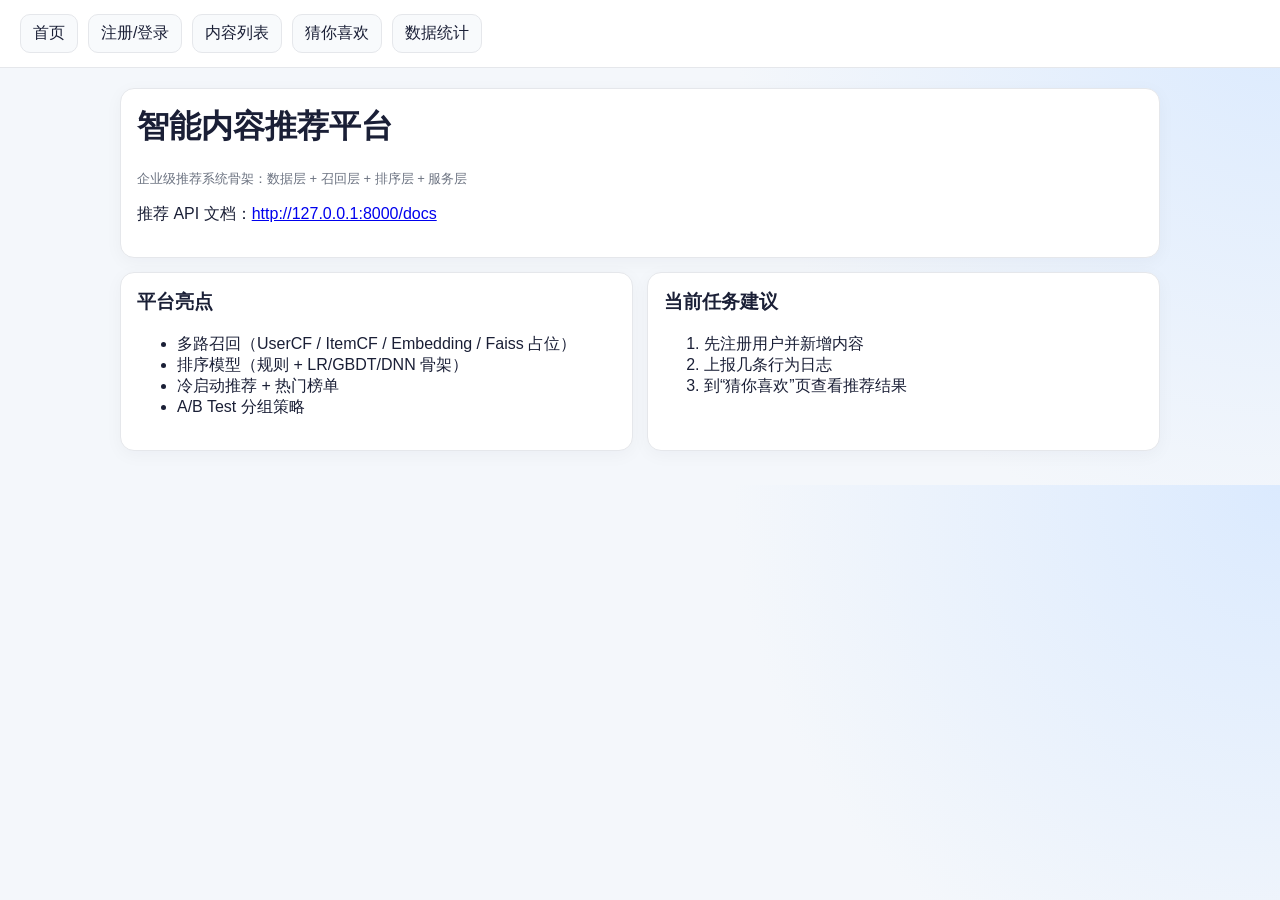
<file: frontend/index.html>
<!doctype html>
<html lang="zh-CN">
<head>
  <meta charset="UTF-8" />
  <meta name="viewport" content="width=device-width, initial-scale=1.0" />
  <title>智能内容推荐平台</title>
  <link rel="stylesheet" href="./css/style.css" />
</head>
<body>
  <nav class="nav">
    <a href="./index.html">首页</a>
    <a href="./login.html">注册/登录</a>
    <a href="./items.html">内容列表</a>
    <a href="./recommend.html">猜你喜欢</a>
    <a href="./stats.html">数据统计</a>
  </nav>

  <div class="container">
    <div class="card">
      <h1>智能内容推荐平台</h1>
      <p class="small">企业级推荐系统骨架：数据层 + 召回层 + 排序层 + 服务层</p>
      <p>推荐 API 文档：<a href="http://127.0.0.1:8000/docs" target="_blank">http://127.0.0.1:8000/docs</a></p>
    </div>

    <div class="grid">
      <div class="card">
        <h3>平台亮点</h3>
        <ul>
          <li>多路召回（UserCF / ItemCF / Embedding / Faiss 占位）</li>
          <li>排序模型（规则 + LR/GBDT/DNN 骨架）</li>
          <li>冷启动推荐 + 热门榜单</li>
          <li>A/B Test 分组策略</li>
        </ul>
      </div>

      <div class="card">
        <h3>当前任务建议</h3>
        <ol>
          <li>先注册用户并新增内容</li>
          <li>上报几条行为日志</li>
          <li>到“猜你喜欢”页查看推荐结果</li>
        </ol>
      </div>
    </div>
  </div>
</body>
</html>
</file>
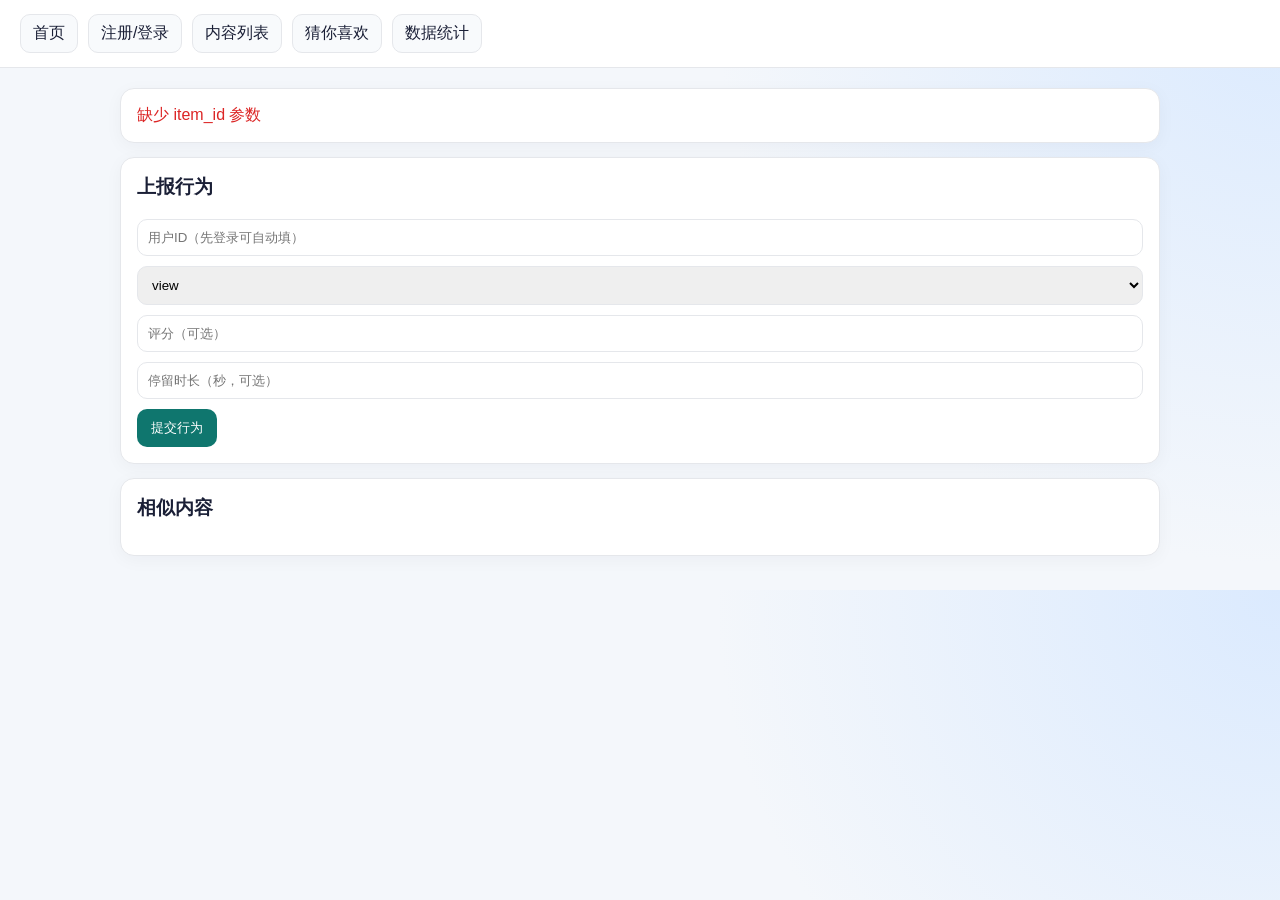
<file: frontend/detail.html>
<!doctype html>
<html lang="zh-CN">
<head>
  <meta charset="UTF-8" />
  <meta name="viewport" content="width=device-width, initial-scale=1.0" />
  <title>内容详情</title>
  <link rel="stylesheet" href="./css/style.css" />
</head>
<body>
  <nav class="nav">
    <a href="./index.html">首页</a>
    <a href="./login.html">注册/登录</a>
    <a href="./items.html">内容列表</a>
    <a href="./recommend.html">猜你喜欢</a>
    <a href="./stats.html">数据统计</a>
  </nav>

  <div class="container">
    <div id="detailWrap" class="card"></div>

    <div class="card">
      <h3>上报行为</h3>
      <input id="userId" placeholder="用户ID（先登录可自动填）" />
      <select id="behaviorType">
        <option value="view">view</option>
        <option value="click">click</option>
        <option value="like">like</option>
        <option value="favorite">favorite</option>
        <option value="rating">rating</option>
      </select>
      <input id="rating" placeholder="评分（可选）" />
      <input id="duration" placeholder="停留时长（秒，可选）" />
      <button onclick="submitBehavior()">提交行为</button>
      <div id="behaviorResult" class="small"></div>
    </div>

    <div class="card">
      <h3>相似内容</h3>
      <div id="similarWrap"></div>
    </div>
  </div>

  <script src="./js/api.js"></script>
  <script src="./js/main.js"></script>
  <script>
    const query = new URLSearchParams(window.location.search);
    const itemId = Number(query.get('item_id'));
    const defaultUserId = localStorage.getItem('user_id') || '';
    document.getElementById('userId').value = defaultUserId;

    async function loadDetail() {
      if (!itemId) {
        document.getElementById('detailWrap').innerHTML = '<div class="error">缺少 item_id 参数</div>';
        return;
      }
      try {
        const item = await apiGet(`/api/items/${itemId}`);
        document.getElementById('detailWrap').innerHTML = `
          <h2>${item.title}</h2>
          <div class="small">分类：${item.category || '-'} | 标签：${item.tags || '-'}</div>
          <p>${item.description || ''}</p>
          <div class="small">热度：${item.popularity}</div>
        `;

        const similar = await apiGet(`/api/items/${itemId}/similar`);
        renderList('similarWrap', similar, x => `
          <div class="card">
            <div><strong>${x.title}</strong></div>
            <div class="small">理由：${x.reason}</div>
          </div>
        `);
      } catch (e) {
        document.getElementById('detailWrap').innerHTML = `<div class="error">加载失败: ${e.message}</div>`;
      }
    }

    async function submitBehavior() {
      const payload = {
        user_id: Number(document.getElementById('userId').value),
        item_id: itemId,
        behavior_type: document.getElementById('behaviorType').value,
        rating: Number(document.getElementById('rating').value || 0) || null,
        duration: Number(document.getElementById('duration').value || 0) || null,
      };
      try {
        const data = await apiPost('/api/behaviors/realtime', payload);
        document.getElementById('behaviorResult').innerText = `提交成功，行为ID: ${data.id}`;
      } catch (e) {
        document.getElementById('behaviorResult').innerText = `提交失败: ${e.message}`;
      }
    }

    loadDetail();
  </script>
</body>
</html>
</file>
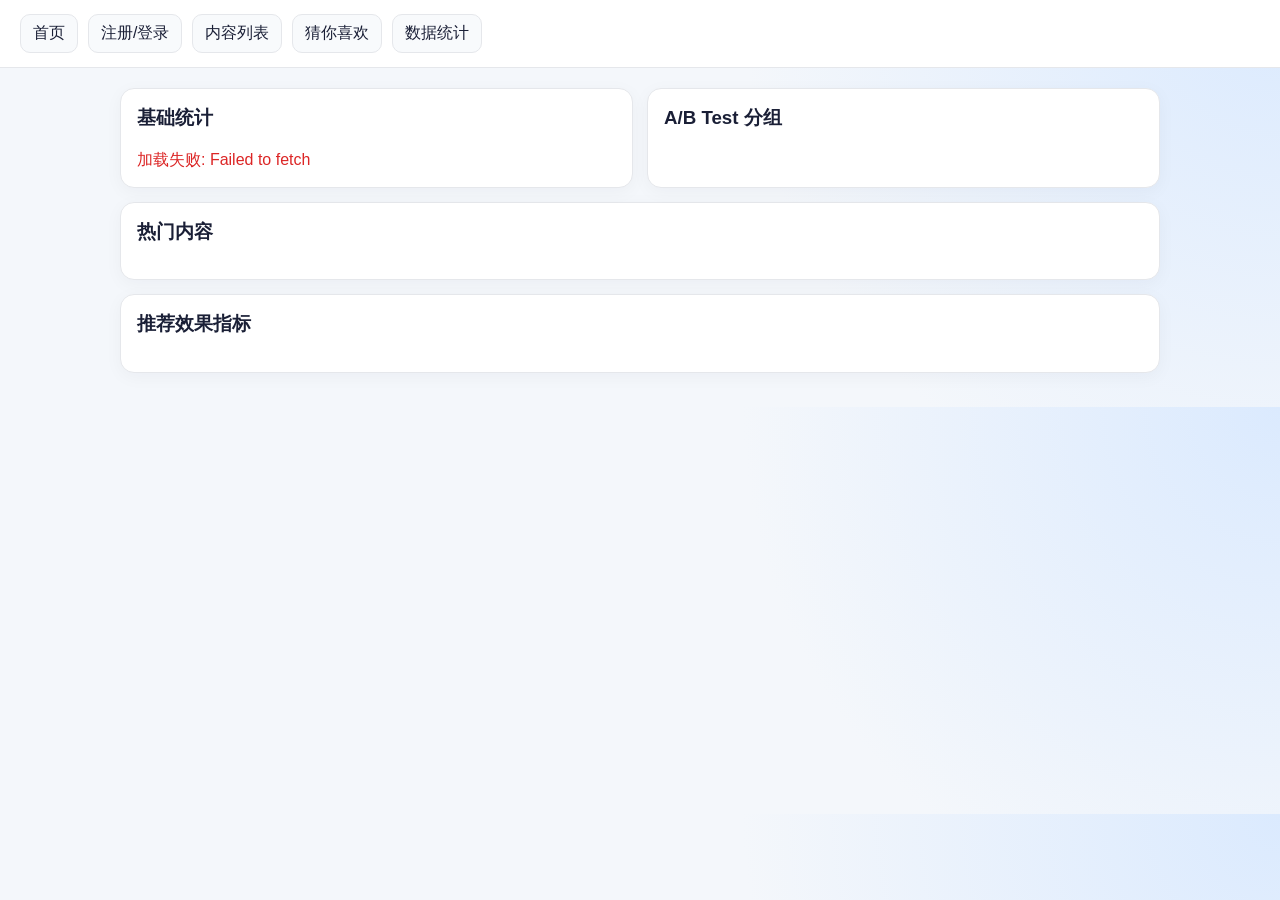
<file: frontend/stats.html>
<!doctype html>
<html lang="zh-CN">
<head>
  <meta charset="UTF-8" />
  <meta name="viewport" content="width=device-width, initial-scale=1.0" />
  <title>数据统计</title>
  <link rel="stylesheet" href="./css/style.css" />
</head>
<body>
  <nav class="nav">
    <a href="./index.html">首页</a>
    <a href="./login.html">注册/登录</a>
    <a href="./items.html">内容列表</a>
    <a href="./recommend.html">猜你喜欢</a>
    <a href="./stats.html">数据统计</a>
  </nav>

  <div class="container">
    <div class="grid">
      <div class="card">
        <h3>基础统计</h3>
        <div id="baseStats"></div>
      </div>
      <div class="card">
        <h3>A/B Test 分组</h3>
        <div id="abStats"></div>
      </div>
    </div>

    <div class="card">
      <h3>热门内容</h3>
      <div id="popularStats"></div>
    </div>

    <div class="card">
      <h3>推荐效果指标</h3>
      <div id="recStats"></div>
    </div>
  </div>

  <script src="./js/api.js"></script>
  <script src="./js/charts.js"></script>
  <script>
    async function loadStats() {
      try {
        const [users, items, behaviors, ab, popular, rec] = await Promise.all([
          apiGet('/api/stats/users'),
          apiGet('/api/stats/items'),
          apiGet('/api/stats/behaviors'),
          apiGet('/api/stats/abtest'),
          apiGet('/api/stats/popular'),
          apiGet('/api/stats/recommendation'),
        ]);

        document.getElementById('baseStats').innerHTML = `
          <div>用户数：<strong>${users.users}</strong></div>
          <div>内容数：<strong>${items.items}</strong></div>
          <div>行为数：<strong>${behaviors.behaviors}</strong></div>
        `;

        document.getElementById('abStats').innerHTML = (ab.groups || [])
          .map(x => `<div>组 ${x.group}: <strong>${x.count}</strong></div>`)
          .join('');

        renderSimpleBar('popularStats', (popular || []).map(x => ({ label: x.title, value: x.popularity })));

        document.getElementById('recStats').innerHTML = `
          <div>CTR: ${rec.ctr}</div>
          <div>Recall: ${rec.recall}</div>
          <div>Precision: ${rec.precision}</div>
          <div>Response Time: ${rec.response_time_ms} ms</div>
          <div>Cache Hit Rate: ${rec.cache_hit_rate}</div>
        `;
      } catch (e) {
        document.getElementById('baseStats').innerHTML = `<div class="error">加载失败: ${e.message}</div>`;
      }
    }

    loadStats();
  </script>
</body>
</html>
</file>
<file: frontend/css/style.css>
:root {
  --bg: #f4f7fb;
  --surface: #ffffff;
  --text: #1a1f36;
  --subtle: #6b7280;
  --primary: #0f766e;
  --primary-soft: #ccfbf1;
  --border: #e5e7eb;
  --danger: #dc2626;
}

* {
  box-sizing: border-box;
}

body {
  margin: 0;
  font-family: "Segoe UI", "PingFang SC", "Microsoft YaHei", sans-serif;
  background: radial-gradient(circle at top right, #dbeafe, var(--bg) 40%);
  color: var(--text);
}

.container {
  max-width: 1080px;
  margin: 0 auto;
  padding: 20px;
}

.nav {
  display: flex;
  flex-wrap: wrap;
  gap: 10px;
  padding: 14px 20px;
  background: var(--surface);
  border-bottom: 1px solid var(--border);
  position: sticky;
  top: 0;
  z-index: 10;
}

.nav a {
  text-decoration: none;
  color: var(--text);
  padding: 8px 12px;
  border-radius: 10px;
  background: #f8fafc;
  border: 1px solid var(--border);
}

.nav a:hover {
  background: var(--primary-soft);
  color: var(--primary);
}

.card {
  background: var(--surface);
  border: 1px solid var(--border);
  border-radius: 14px;
  padding: 16px;
  margin-bottom: 14px;
  box-shadow: 0 4px 18px rgba(15, 23, 42, 0.04);
}

h1, h2, h3 {
  margin-top: 0;
}

.grid {
  display: grid;
  grid-template-columns: repeat(auto-fit, minmax(260px, 1fr));
  gap: 14px;
}

button {
  border: none;
  border-radius: 10px;
  padding: 10px 14px;
  background: var(--primary);
  color: white;
  cursor: pointer;
}

button:hover {
  opacity: 0.9;
}

input, select, textarea {
  width: 100%;
  padding: 10px;
  border: 1px solid var(--border);
  border-radius: 10px;
  margin-bottom: 10px;
}

.table {
  width: 100%;
  border-collapse: collapse;
}

.table th,
.table td {
  border-bottom: 1px solid var(--border);
  text-align: left;
  padding: 10px;
}

.badge {
  display: inline-block;
  padding: 4px 8px;
  border-radius: 999px;
  background: var(--primary-soft);
  color: var(--primary);
  font-size: 12px;
}

.small {
  color: var(--subtle);
  font-size: 13px;
}

.error {
  color: var(--danger);
}
</file>
